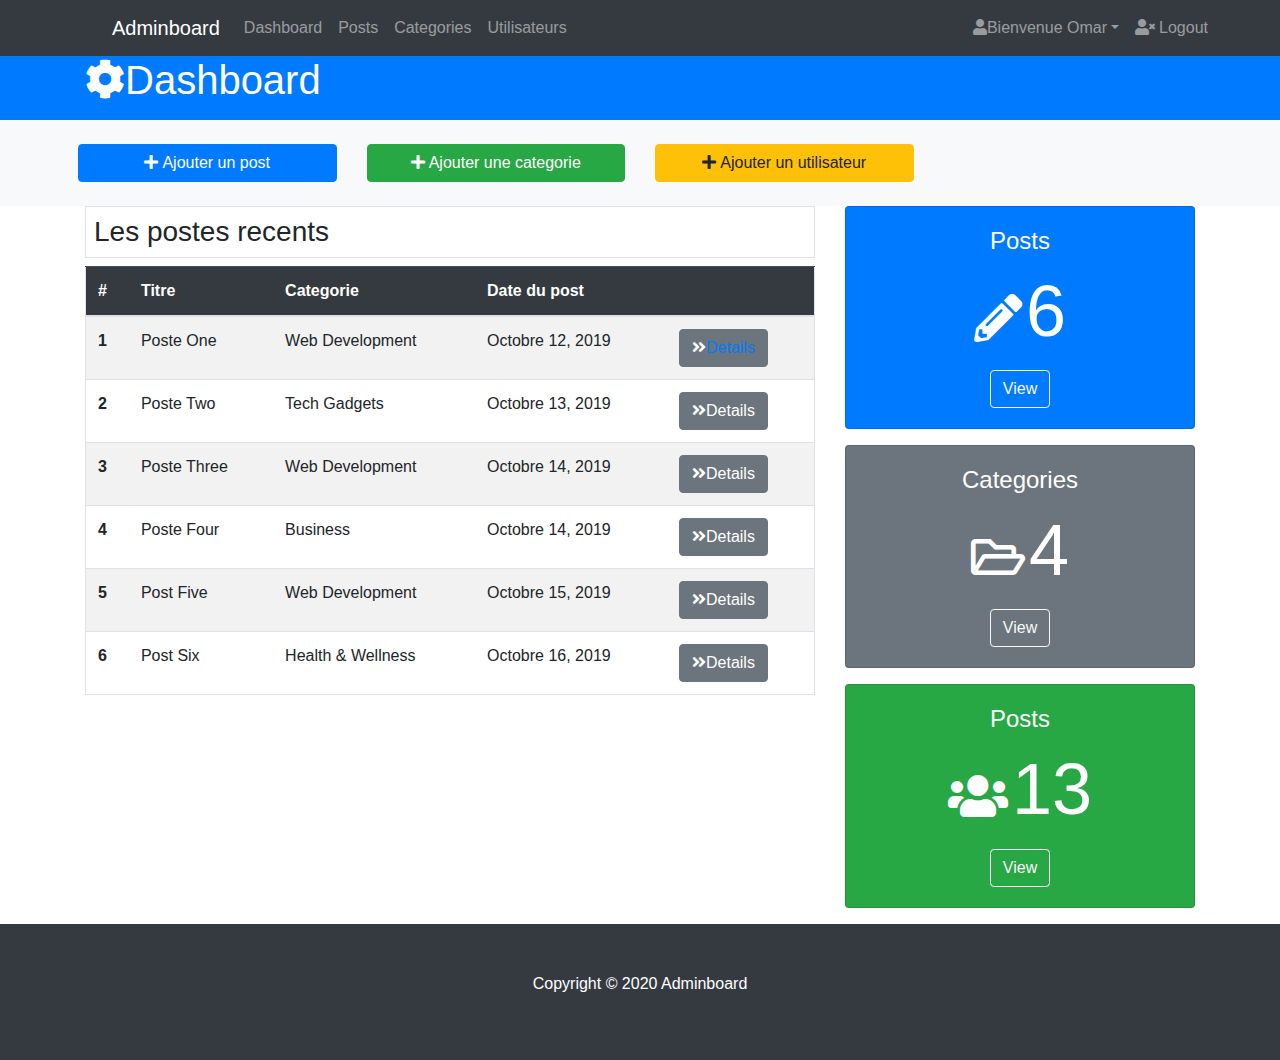
<file: index.html>
<!DOCTYPE html>
<html>
<head>
	<meta charset="utf-8">
	<meta name="viewport" content="width=device-width">
	<title>Adminboard</title>
	<link rel="stylesheet" href="https://stackpath.bootstrapcdn.com/bootstrap/4.4.1/css/bootstrap.min.css" integrity="sha384-Vkoo8x4CGsO3+Hhxv8T/Q5PaXtkKtu6ug5TOeNV6gBiFeWPGFN9MuhOf23Q9Ifjh" crossorigin="anonymous">
	<link rel="stylesheet" href="style.css">
	<link rel="stylesheet" href="fontawesome-free-5.12.1-web/css/all.css">
	<script src="https://cdn.ckeditor.com/4.13.1/standard/ckeditor.js"></script>
</head>
<body>

		<nav class="navbar navbar-expand-md navbar-dark bg-dark fixed-top">
			<a class="navbar-brand pl-5 ml-5" href="#">Adminboard</a>

			<button class="navbar-toggler" data-target="#navtarget" data-toggle="collapse">
				<span class="navbar-toggler-icon"></span>
			</button>

			<div class="collapse navbar-collapse" id="navtarget">
				<ul class="navbar-nav mr-auto">
					<li class="nav-item">
						<a href="#" class="nav-link">Dashboard</a>
					</li>
				
					<li class="nav-item">
						<a href="posts/index.html" class="nav-link">Posts</a>
					</li>
				
					<li class="nav-item">
						<a href="categorie/index.html" class="nav-link">Categories</a>
					</li>
				
					<li class="nav-item">
						<a href="utilisateurs/index.html" class="nav-link">Utilisateurs</a>
					</li>
				</ul>

				<ul class="navbar-nav ml-auto pr-5">
					<li class="nav-item dropdown">
						<a href="#" class="nav-link dropdown-toggle" id="dropdrownmenu" data-toggle="dropdown"><i class="fas fa-user"></i>Bienvenue Omar</a>
						<div class="dropdown-menu">
							<a class="dropdown-item" href="profile/index.html"><i class="fas fa-user-circle"></i>Profile</a>
				    		<a class="dropdown-item" href="parametre/index.html"><i class="fas fa-cog"></i>Parametres</a>
						</div>
					</li>
				
					<li class="nav-item">
						<a href="logout/index.html" class="nav-link"><i class="fas fa-user-times pr-1"></i>Logout</a>
					</li>
				</ul>

			</div>

		</nav>

		<div class="pt-5 important mt-2 bg-primary p-2">
			<div class="container">
				<h1 class="warn text-white"><i class="fas fa-cog"></i>Dashboard</h1>
			</div>
		</div>

		<div class=" bg-light p-3">
			<div class="container p-2">

				<div class="row">
					<div class="col-md-3 col-sm-12">
						<button type="button" class="btn btn-primary w-100" data-toggle="modal" data-target="#modal"><i class="fas fa-plus text-white pr-1"></i>Ajouter un post</button>
					</div>

					<div class="col-md-3 col-sm-12">
						<button type="button" class="btn btn-success w-100" data-toggle="modal" data-target="#exampleModal"><i class="fas fa-plus text-white pr-1"></i>Ajouter une categorie</button>
					</div>

					<div class="col-md-3 col-sm-12">
						<button type="button" class="btn btn-warning w-100" data-toggle="modal" data-target="#modalone"><i class="fas fa-plus pr-1"></i>Ajouter un utilisateur</button>
					</div>
					<div class="col-md-3 col-sm-12"></div>
				</div>

			</div>
		</div>

		<div class="container">
			<div class="row">
				<div class="col-md-8 col-sm-12">
					<table class="table table-striped border">
						
						<h3 class="border p-2">Les postes recents</h3>
					 
					    <tr class="thead-dark">
					      <th scope="col">#</th>
					      <th scope="col">Titre</th>
					      <th scope="col">Categorie</th>
					      <th scope="col">Date du post</th>
					      <th scope="col"></th>
					    </tr>

					  <tbody>
					    <tr>
					      <th scope="row">1</th>
					      <td>Poste One</td>
					      <td>Web Development</td>
					      <td>Octobre 12, 2019</td>
					      <td><button type="button" class="btn btn-secondary"><i class="fas fa-angle-double-right"></i><a href="details/index.html">Details</a></button></td>
					    </tr>
					    <tr>
					      <th scope="row">2</th>
					      <td>Poste Two</td>
					      <td>Tech Gadgets</td>
					      <td>Octobre 13, 2019</td>
					      <td><button type="button" class="btn btn-secondary"><i class="fas fa-angle-double-right"></i>Details</button></td>
					    </tr>
					    <tr>
					      <th scope="row">3</th>
					      <td>Poste Three</td>
					      <td>Web Development</td>
					      <td>Octobre 14, 2019</td>
					      <td><button type="button" class="btn btn-secondary"><i class="fas fa-angle-double-right"></i>Details</button></td>
					    </tr>

					    <tr>
					      <th scope="row">4</th>
					      <td>Poste Four</td>
					      <td>Business</td>
					      <td>Octobre 14, 2019</td>
					      <td><button type="button" class="btn btn-secondary"><i class="fas fa-angle-double-right"></i>Details</button></td>
					    </tr>

					    <tr>
					      <th scope="row">5</th>
					      <td>Post Five</td>
					      <td>Web Development</td>
					      <td>Octobre 15, 2019</td>
					      <td><button type="button" class="btn btn-secondary"><i class="fas fa-angle-double-right"></i>Details</button></td>
					    </tr>

					    <tr>
					      <th scope="row">6</th>
					      <td>Post Six</td>
					      <td>Health & Wellness</td>
					      <td>Octobre 16, 2019</td>
					      <td><button type="button" class="btn btn-secondary"><i class="fas fa-angle-double-right"></i>Details</button></td>
					    </tr>
					  </tbody>
					</table>
				</div>

				<div class="col-md-4 col-sm-12 text-center">
					<div class="card text-white bg-primary mb-3 w-100">
						  <div class="card-body">
						    <h4 class="card-title">Posts</h4>
						    <p class="card-text"><i class="fas fa-pencil-alt fa-3x pr-1"></i><span class="display-3">6</span></p>
						    <button class="btn btn-outline-light">View</button>
						  </div>
					</div>
					<div class="card text-white bg-secondary mb-3 w-100">
						  <div class="card-body">
						    <h4 class="card-title">Categories</h4>
						    <p class="card-text"><i class="far fa-folder-open fa-3x pr-1"></i><span class="display-3">4</span></p>
						    <button class="btn btn-outline-light">View</button>
						  </div>
					</div>

					<div class="card text-white bg-success mb-3 w-100">
						  <div class="card-body">
						    <h4 class="card-title">Posts</h4>
						    <p class="card-text"><i class="fas fa-users fa-3x pr-1"></i><span class="display-3">13</span></p>
						    <button class="btn btn-outline-light">View</button>
						  </div>
					</div>
				</div>
			</div>
		</div>
		
			
		<!-- Modal -->
		<div class="modal fade" id="modal" tabindex="-1" role="dialog" aria-labelledby="sonner" aria-hidden="true">
		  <div class="modal-dialog modal-lg" role="document">
		    <div class="modal-content">
		      <div class="modal-header bg-primary">
		        <h5 class="modal-title" id="sonner">Ajouter un post</h5>
		        <button type="button" class="close" data-dismiss="modal" aria-label="Close">
		          <span aria-hidden="true">&times;</span>
		        </button>
		      </div>
		      <div class="modal-body">


					<form action="post">
						<div class="form-group">
							<label for="title">Title</label>
							<input type="name" class="form-control" id="Title">
						</div>
						<div class="form-group">
							<label for="category">Category</label>
							<select class="form-control" name="category" id="category">
								<option>Web Development</option>
								<option>Tech Gadgets</option>
								<option>Business</option>
								<option>Health & Wellness</option>
							</select>
						</div>
					</form>

					<div>
						<p>Image Upload</p>
						<input type="file" name="file">
						<div class="small">Max Size 3mb</div>
					</div>

					<div>
						<p>Body</p>
						<textarea name="editor1"></textarea>
			              <script>
			                    CKEDITOR.replace( 'editor1' );
			              </script>
					</div>
		       			
		      </div>
		      <div class="modal-footer">
		        <button type="button" class="btn btn-secondary" data-dismiss="modal">Close</button>
		        <button type="button" class="btn btn-primary">Save changes</button>
		      </div>
		    </div>
		  </div>
		</div>


		<div class="modal fade" id="exampleModal" tabindex="-1" role="dialog" aria-labelledby="exampleModalLabel" aria-hidden="true">
		  <div class="modal-dialog modal-lg" role="document">
		    <div class="modal-content">
		      <div class="modal-header bg-success">
		        <h5 class="modal-title" id="exampleModalLabel">Ajouter une Categorie</h5>
		        <button type="button" class="close" data-dismiss="modal" aria-label="Close">
		          <span aria-hidden="true">&times;</span>
		        </button>
		      </div>
		      <div class="modal-body">
		        <form>
		          <div class="form-group">
		            <label for="recipient-name" class="col-form-label">Tilte</label>
		            <input type="text" class="form-control" id="recipient-name">
		          </div>
		        </form>
			       <div class="modal-footer">
			        <button type="button" class="btn btn-secondary" data-dismiss="modal">Close</button>
			        <button type="button" class="btn btn-success">Save changes</button>
			      </div>
		      </div>
		    </div>
		  </div>
		</div>

		<div class="modal fade" id="modalone" tabindex="-1" role="dialog" aria-labelledby="motoraf" aria-hidden="true">
		  <div class="modal-dialog modal-lg" role="document">
		    <div class="modal-content">
		      <div class="modal-header bg-warning">
		        <h5 class="modal-title" id="motoraf">Ajouter une Categorie</h5>
		        <button type="button" class="close" data-dismiss="modal" aria-label="Close">
		          <span aria-hidden="true">&times;</span>
		        </button>
		      </div>

		      <div class="modal-body">
		        <form>
		          <div class="form-group">
		            <label for="name" class="col-form-label">Name</label>
		            <input type="text" class="form-control" id="name">
		          </div>
		          <div class="form-group">
		            <label for="mail" class="col-form-label">Email</label>
		            <input type="email" class="form-control" name="mail" id="mail">
		          </div>
		          <div class="form-group">
		            <label for="pass" class="col-form-label">Password</label>
		            <input type="password" class="form-control" name="mail" id="pass">
		          </div>
		          <div class="form-group">
		            <label for="passw" class="col-form-label">Confirm Password</label>
		            <input type="password" class="form-control" name="mail" id="passw">
		          </div>
		        </form>
		        <div class="modal-footer">
			        <button type="button" class="btn btn-secondary" data-dismiss="modal">Close</button>
			        <button type="button" class="btn btn-warning">Save changes</button>
			    </div>
		      </div>

		    </div>
		  </div>
		</div>

		<footer class="bg-dark p-5">
			<div class="text-center text-white">
				<p>Copyright &copy 2020 Adminboard</p>
			</div>
		</footer>

<script src="https://code.jquery.com/jquery-3.4.1.slim.min.js" integrity="sha384-J6qa4849blE2+poT4WnyKhv5vZF5SrPo0iEjwBvKU7imGFAV0wwj1yYfoRSJoZ+n" crossorigin="anonymous"></script>
<script src="https://cdn.jsdelivr.net/npm/popper.js@1.16.0/dist/umd/popper.min.js" integrity="sha384-Q6E9RHvbIyZFJoft+2mJbHaEWldlvI9IOYy5n3zV9zzTtmI3UksdQRVvoxMfooAo" crossorigin="anonymous"></script>
<script src="https://stackpath.bootstrapcdn.com/bootstrap/4.4.1/js/bootstrap.min.js" integrity="sha384-wfSDF2E50Y2D1uUdj0O3uMBJnjuUD4Ih7YwaYd1iqfktj0Uod8GCExl3Og8ifwB6" crossorigin="anonymous"></script>
</body>
</html>
</file>
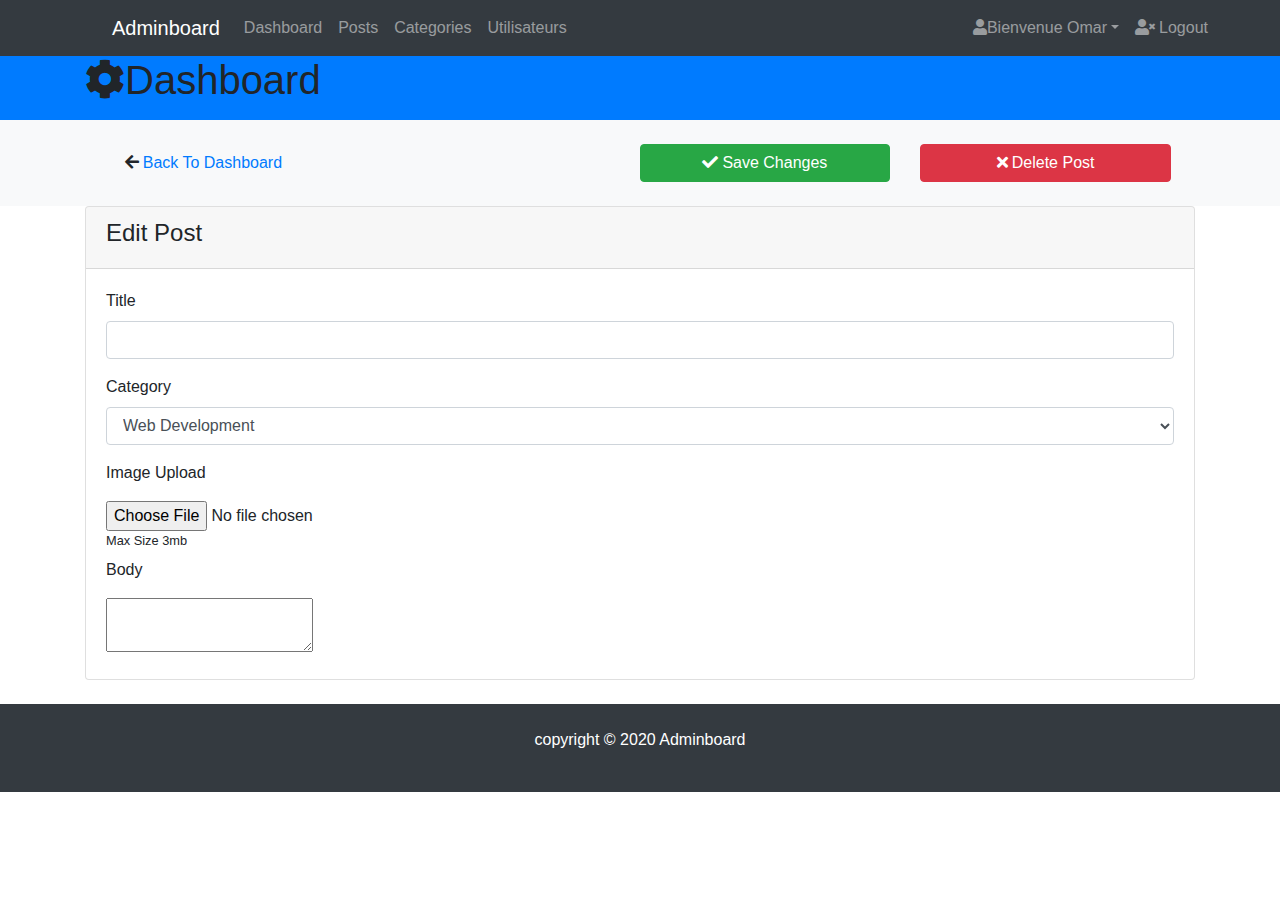
<file: details/index.html>
<!DOCTYPE html>
<html>
<head>
	<meta charset="utf-8">
	<meta name="viewport" content="width=device-width">
	<title>Adminboard</title>
	<link rel="stylesheet" href="https://stackpath.bootstrapcdn.com/bootstrap/4.4.1/css/bootstrap.min.css" integrity="sha384-Vkoo8x4CGsO3+Hhxv8T/Q5PaXtkKtu6ug5TOeNV6gBiFeWPGFN9MuhOf23Q9Ifjh" crossorigin="anonymous">
	<link rel="stylesheet" href="style.css">
	<link rel="stylesheet" href="../fontawesome-free-5.12.1-web/css/all.css">
	<script src="https://cdn.ckeditor.com/4.13.1/standard/ckeditor.js"></script>
</head>

<body>
		<nav class="navbar navbar-expand-md navbar-dark bg-dark fixed-top">
			<a class="navbar-brand pl-5 ml-5" href="#">Adminboard</a>

			<button class="navbar-toggler" data-target="#navtarget" data-toggle="collapse">
				<span class="navbar-toggler-icon"></span>
			</button>

			<div class="collapse navbar-collapse" id="navtarget">
				<ul class="navbar-nav mr-auto">
					<li class="nav-item">
						<a href="#" class="nav-link">Dashboard</a>
					</li>
				
					<li class="nav-item">
						<a href="#" class="nav-link">Posts</a>
					</li>
				
					<li class="nav-item">
						<a href="#" class="nav-link">Categories</a>
					</li>
				
					<li class="nav-item">
						<a href="#" class="nav-link">Utilisateurs</a>
					</li>
				</ul>

				<ul class="navbar-nav ml-auto pr-5">
					<li class="nav-item dropdown">
						<a href="#" class="nav-link dropdown-toggle" id="dropdrownmenu" data-toggle="dropdown"><i class="fas fa-user"></i>Bienvenue Omar</a>
						<div class="dropdown-menu">
							<a class="dropdown-item" href="#"><i class="fas fa-user-circle"></i>Profile</a>
				    		<a class="dropdown-item" href="#"><i class="fas fa-cog"></i>Parametres</a>
						</div>
					</li>
				
					<li class="nav-item">
						<a href="#" class="nav-link"><i class="fas fa-user-times pr-1"></i>Logout</a>
					</li>
				</ul>

			</div>

		</nav>


		<div class="pt-5 important mt-2 bg-primary p-2">
			<div class="container">
				<h1 class="warn"><i class="fas fa-cog"></i>Dashboard</h1>
			</div>
		</div>

		<div class=" bg-light p-3">
			<div class="container p-2">

				<div class="row mr-3">
					<div class="col-3">
						<button type="button" class="btn btn-basic w-100"><i class="fas fa-arrow-left pr-1"></i><a href="../index.html">Back To Dashboard</a></button>
					</div>
					
					<div class="col-3 w-100"></div>

					<div class="col-3">
						<button type="button" class="btn btn-success w-100"><i class="fas fa-check text-white pr-1"></i>Save Changes</button>
					</div>

					<div class="col-3">
						<button type="button" class="btn btn-danger w-100"><i class="fas fa-times pr-1"></i>Delete Post</button>
					</div>
					
				</div>

			</div>
		</div>

		<div class="container pb-4">
			<div class="card">
			<div class="card-header">
				<h4>Edit Post</h4>
			</div>
			  <div class="card-body">

					<form action="post">
						<div class="form-group">
							<label for="title">Title</label>
							<input type="name" class="form-control" id="Title">
						</div>
						<div class="form-group">
							<label for="category">Category</label>
							<select class="form-control" name="category" id="category">
								<option>Web Development</option>
								<option>Tech Gadgets</option>
								<option>Business</option>
								<option>Health & Wellness</option>
							</select>
						</div>
					</form>

					<div>
						<p>Image Upload</p>
						<input type="file" name="file">
						<div class="small">Max Size 3mb</div>
					</div>

					<div class="pt-2">
						<p>Body</p>
						<textarea name="editor1"></textarea>
			              <script>
			                    CKEDITOR.replace( 'editor1' );
			              </script>
					</div>
		       			
		      </div>
		    </div>
		</div>

		<footer class="bg-dark p-4">
			<div class="text-center text-white">
				<p>copyright &copy 2020 Adminboard</p>
			</div>
		</footer>


<script src="https://code.jquery.com/jquery-3.4.1.slim.min.js" integrity="sha384-J6qa4849blE2+poT4WnyKhv5vZF5SrPo0iEjwBvKU7imGFAV0wwj1yYfoRSJoZ+n" crossorigin="anonymous"></script>
<script src="https://cdn.jsdelivr.net/npm/popper.js@1.16.0/dist/umd/popper.min.js" integrity="sha384-Q6E9RHvbIyZFJoft+2mJbHaEWldlvI9IOYy5n3zV9zzTtmI3UksdQRVvoxMfooAo" crossorigin="anonymous"></script>
<script src="https://stackpath.bootstrapcdn.com/bootstrap/4.4.1/js/bootstrap.min.js" integrity="sha384-wfSDF2E50Y2D1uUdj0O3uMBJnjuUD4Ih7YwaYd1iqfktj0Uod8GCExl3Og8ifwB6" crossorigin="anonymous"></script>
</body>
</html>
</file>
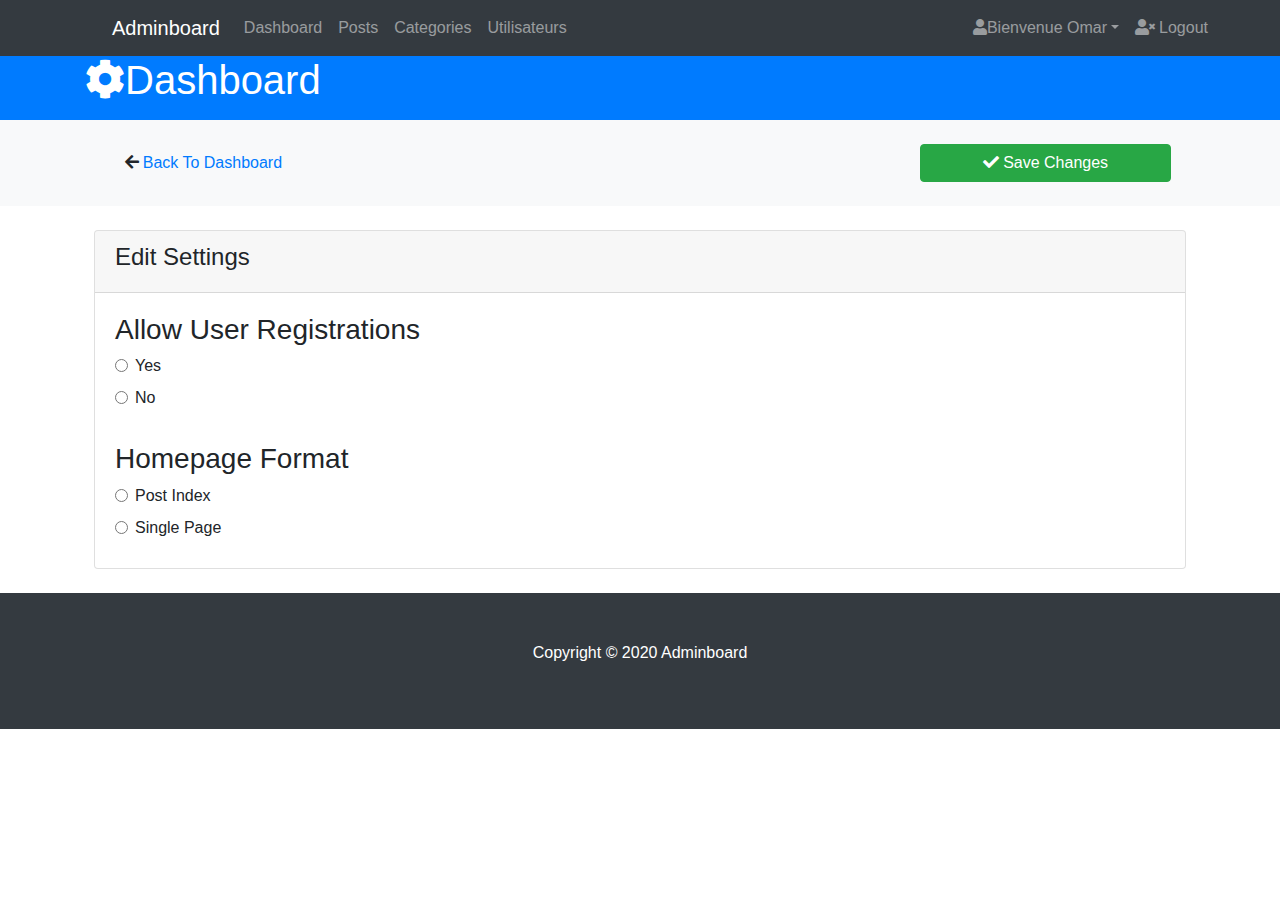
<file: parametre/index.html>
<!DOCTYPE html>
<html>
<head>
	<meta charset="utf-8">
	<meta name="viewport" content="width=device-width">
	<title>Adminboard</title>
	<link rel="stylesheet" href="https://stackpath.bootstrapcdn.com/bootstrap/4.4.1/css/bootstrap.min.css" integrity="sha384-Vkoo8x4CGsO3+Hhxv8T/Q5PaXtkKtu6ug5TOeNV6gBiFeWPGFN9MuhOf23Q9Ifjh" crossorigin="anonymous">
	<link rel="stylesheet" href="../style.css">
	<link rel="stylesheet" href="../fontawesome-free-5.12.1-web/css/all.css">
	<script src="https://cdn.ckeditor.com/4.13.1/standard/ckeditor.js"></script>
</head>

<body>
		<nav class="navbar navbar-expand-md navbar-dark bg-dark fixed-top">
			<a class="navbar-brand pl-5 ml-5" href="#">Adminboard</a>

			<button class="navbar-toggler" data-target="#navtarget" data-toggle="collapse">
				<span class="navbar-toggler-icon"></span>
			</button>

			<div class="collapse navbar-collapse" id="navtarget">
				<ul class="navbar-nav mr-auto">
					<li class="nav-item">
						<a href="../index.html" class="nav-link">Dashboard</a>
					</li>
				
					<li class="nav-item">
						<a href="../posts/index.html" class="nav-link">Posts</a>
					</li>
				
					<li class="nav-item">
						<a href="../categories/index.html" class="nav-link">Categories</a>
					</li>
				
					<li class="nav-item">
						<a href="../categorie/index.html" class="nav-link">Utilisateurs</a>
					</li>
				</ul>

				<ul class="navbar-nav ml-auto pr-5">
					<li class="nav-item dropdown">
						<a href="#" class="nav-link dropdown-toggle" id="dropdrownmenu" data-toggle="dropdown"><i class="fas fa-user"></i>Bienvenue Omar</a>
						<div class="dropdown-menu">
							<a class="dropdown-item" href="../profile/index.html"><i class="fas fa-user-circle"></i>Profile</a>
				    		<a class="dropdown-item" href="#"><i class="fas fa-cog"></i>Parametres</a>
						</div>
					</li>
				
					<li class="nav-item">
						<a href="#" class="nav-link"><i class="fas fa-user-times pr-1"></i>Logout</a>
					</li>
				</ul>

			</div>

		</nav>


		<div class="pt-5 important mt-2 bg-primary p-2">
			<div class="container text-white">
				<h1 class="warn"><i class="fas fa-cog"></i>Dashboard</h1>
			</div>
		</div>

		<div class=" bg-light p-3">
			<div class="container p-2">

				<div class="row mr-3">
					<div class="col-3">
						<button type="button" class="btn btn-basic w-100"><i class="fas fa-arrow-left pr-1"></i><a href="../index.html">Back To Dashboard</a></button>
					</div>
					
					<div class="col-3 w-100"></div>

					<div class="col-3">
					</div>

					<div class="col-3">
						<button type="button" class="btn btn-success w-100"><i class="fas fa-check pr-1"></i>Save Changes</button>
					</div>
					
				</div>

			</div>
		</div>

		<div class="container p-4">
			<div class="card">
				<div class="card-header">
					<h4>Edit Settings</h4>
				</div>
				<div class="card-body">
					<h3 class="font-weight-light">Allow User Registrations</h3>

					<div class="form-check">
						<input type="radio" class="form-check-input" name="allow" id="allow">
						<label for="allow">Yes</label>
					</div>
					
					<div class="form-check">
						<input type="radio" class="form-check-input" name="allow" id="allow">
						<label for="allow">No</label>
					</div>

					<h3 class="font-weight-light pt-4">Homepage Format</h3>

					<div class="form-check">
						<input type="radio" class="form-check-input" name="lowa" id="lowa">
						<label for="lowa">Post Index</label>
					</div>
					
					<div class="form-check">
						<input type="radio" class="form-check-input" name="lowa" id="lowa">
						<label for="lowa">Single Page</label>
					</div>

				</div>
			</div>
		</div>

		<footer class="bg-dark p-5">
			<div class="text-center text-white">
				<p>Copyright &copy 2020 Adminboard</p>
			</div>
		</footer>


<script src="https://code.jquery.com/jquery-3.4.1.slim.min.js" integrity="sha384-J6qa4849blE2+poT4WnyKhv5vZF5SrPo0iEjwBvKU7imGFAV0wwj1yYfoRSJoZ+n" crossorigin="anonymous"></script>
<script src="https://cdn.jsdelivr.net/npm/popper.js@1.16.0/dist/umd/popper.min.js" integrity="sha384-Q6E9RHvbIyZFJoft+2mJbHaEWldlvI9IOYy5n3zV9zzTtmI3UksdQRVvoxMfooAo" crossorigin="anonymous"></script>
<script src="https://stackpath.bootstrapcdn.com/bootstrap/4.4.1/js/bootstrap.min.js" integrity="sha384-wfSDF2E50Y2D1uUdj0O3uMBJnjuUD4Ih7YwaYd1iqfktj0Uod8GCExl3Og8ifwB6" crossorigin="anonymous"></script>
</body>
</html>
</file>
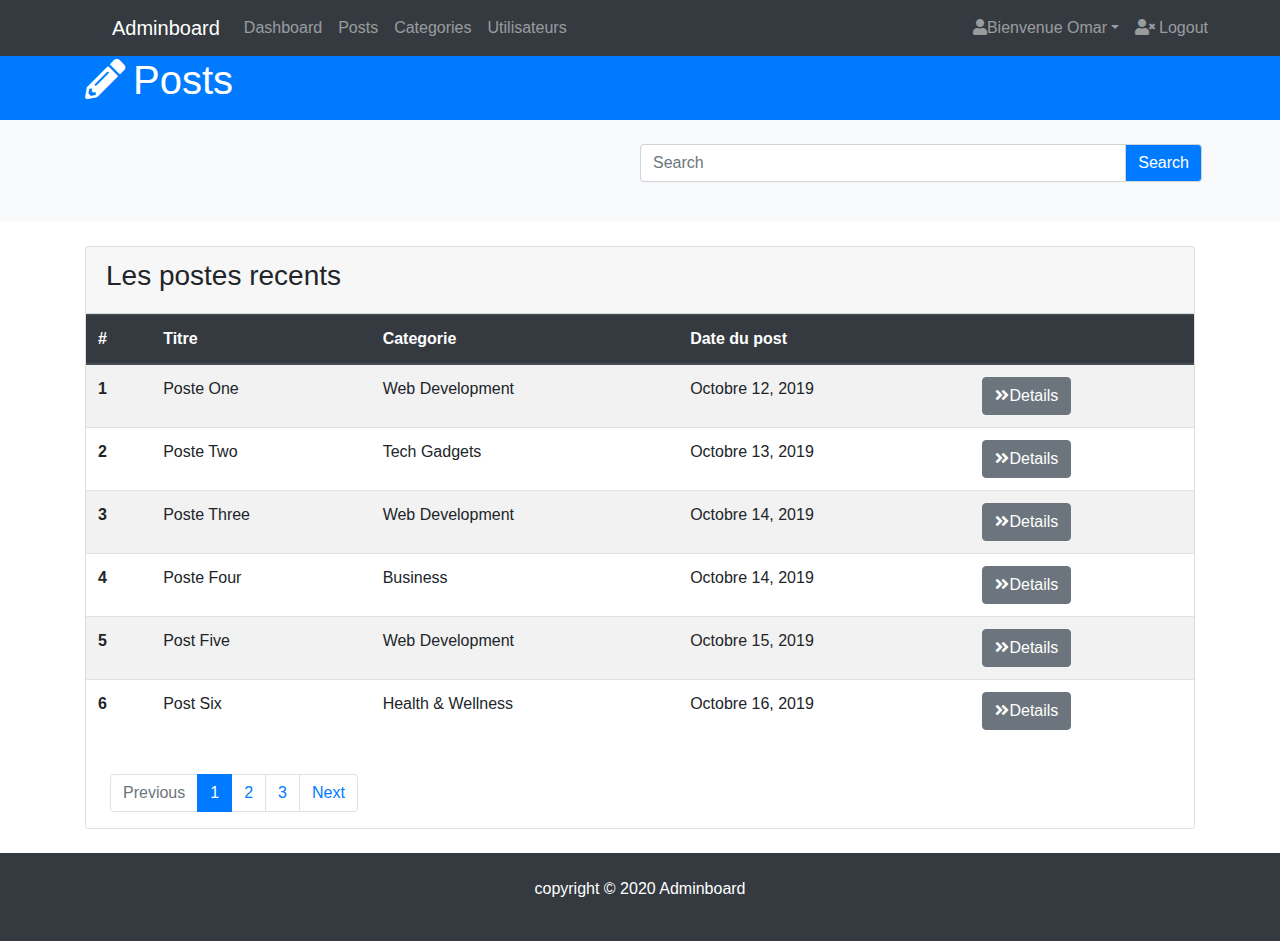
<file: posts/index.html>
<!DOCTYPE html>
<html>
<head>
	<meta charset="utf-8">
	<meta name="viewport" content="width=device-width">
	<title>Adminboard</title>
	<link rel="stylesheet" href="https://stackpath.bootstrapcdn.com/bootstrap/4.4.1/css/bootstrap.min.css" integrity="sha384-Vkoo8x4CGsO3+Hhxv8T/Q5PaXtkKtu6ug5TOeNV6gBiFeWPGFN9MuhOf23Q9Ifjh" crossorigin="anonymous">
	<link rel="stylesheet" href="style.css">
	<link rel="stylesheet" href="../fontawesome-free-5.12.1-web/css/all.css">
	<script src="https://cdn.ckeditor.com/4.13.1/standard/ckeditor.js"></script>
</head>

<body>
		<nav class="navbar navbar-expand-md navbar-dark bg-dark fixed-top">
			<a class="navbar-brand pl-5 ml-5" href="#">Adminboard</a>

			<button class="navbar-toggler" data-target="#navtarget" data-toggle="collapse">
				<span class="navbar-toggler-icon"></span>
			</button>

			<div class="collapse navbar-collapse" id="navtarget">
				<ul class="navbar-nav mr-auto">
					<li class="nav-item">
						<a href="../index.html" class="nav-link">Dashboard</a>
					</li>
				
					<li class="nav-item">
						<a href="#" class="nav-link">Posts</a>
					</li>
				
					<li class="nav-item">
						<a href="../Categorie/index.html" class="nav-link">Categories</a>
					</li>
				
					<li class="nav-item">
						<a href="../utilisateurs/index.html" class="nav-link">Utilisateurs</a>
					</li>
				</ul>

				<ul class="navbar-nav ml-auto pr-5">
					<li class="nav-item dropdown">
						<a href="#" class="nav-link dropdown-toggle" id="dropdrownmenu" data-toggle="dropdown"><i class="fas fa-user"></i>Bienvenue Omar</a>
						<div class="dropdown-menu">
							<a class="dropdown-item" href="../profile/index.html"><i class="fas fa-user-circle"></i>Profile</a>
				    		<a class="dropdown-item" href="../parametre/index.html"><i class="fas fa-cog"></i>Parametres</a>
						</div>
					</li>
				
					<li class="nav-item">
						<a href="#" class="nav-link"><i class="fas fa-user-times pr-1"></i>Logout</a>
					</li>
				</ul>

			</div>

		</nav>


		<div class="pt-5 important mt-2 bg-primary p-2">
			<div class="container">
				<h1 class="warn text-white"><i class="fas fa-pencil-alt pr-2"></i>Posts</h1>
			</div>
		</div>

		<div class=" bg-light p-3">
			<div class="container p-2">
				<div>
					<div class="input-group mb-3 w-50 ml-auto">
					  <input type="text" class="form-control" placeholder="Search" aria-label="Recipient's username" aria-describedby="basic-addon2">
					  <div class="input-group-append">
					    	<button type="button" class="btn btn-primary bg-primary input-group-text text-white" id="basic-addon2">
					    		Search
					    	</button>
					  </div>
					</div>
				</div>
			</div>
		</div>

				<!-- tableau -->
				<div class="container pt-4 pb-4">
					<div class="card">

						<div class="card-header">
							<h3>Les postes recents</h3>
						</div>

						<div class="card-block">
							<table class="table table-striped">
							 
							 <thead class="thead-dark">
							 	<tr>
							      <th scope="col">#</th>
							      <th scope="col">Titre</th>
							      <th scope="col">Categorie</th>
							      <th scope="col">Date du post</th>
							      <th scope="col"></th>
							    </tr>
							 </thead>

							  <tbody>
							    <tr>
							      <th scope="row">1</th>
							      <td>Poste One</td>
							      <td>Web Development</td>
							      <td>Octobre 12, 2019</td>
							      <td><button type="button" class="btn btn-secondary"><i class="fas fa-angle-double-right"></i><a href="details/index.html" class="room">Details</a></button></td>
							    </tr>
							    <tr>
							      <th scope="row">2</th>
							      <td>Poste Two</td>
							      <td>Tech Gadgets</td>
							      <td>Octobre 13, 2019</td>
							      <td><button type="button" class="btn btn-secondary"><i class="fas fa-angle-double-right"></i>Details</button></td>
							    </tr>
							    <tr>
							      <th scope="row">3</th>
							      <td>Poste Three</td>
							      <td>Web Development</td>
							      <td>Octobre 14, 2019</td>
							      <td><button type="button" class="btn btn-secondary"><i class="fas fa-angle-double-right"></i>Details</button></td>
							    </tr>

							    <tr>
							      <th scope="row">4</th>
							      <td>Poste Four</td>
							      <td>Business</td>
							      <td>Octobre 14, 2019</td>
							      <td><button type="button" class="btn btn-secondary"><i class="fas fa-angle-double-right"></i>Details</button></td>
							    </tr>

							    <tr>
							      <th scope="row">5</th>
							      <td>Post Five</td>
							      <td>Web Development</td>
							      <td>Octobre 15, 2019</td>
							      <td><button type="button" class="btn btn-secondary"><i class="fas fa-angle-double-right"></i>Details</button></td>
							    </tr>

							    <tr>
							      <th scope="row">6</th>
							      <td>Post Six</td>
							      <td>Health & Wellness</td>
							      <td>Octobre 16, 2019</td>
							      <td><button type="button" class="btn btn-secondary"><i class="fas fa-angle-double-right"></i>Details</button></td>

							    </tr>

							  </tbody>
							  
							</table>
						</div>
							<div class="card-footer  bg-white border-top-0 p-0 pt-0">
					            <nav class="float-left pl-4" aria-label="...">
					                <ul class="pagination justify-content-end mt-3 mr-3">
					                    <li class="page-item disabled">
					                         <span class="page-link">Previous</span>
					                        </li>
					                        <li class="page-item active">
					                        	 <span class="page-link">1<span class="sr-only">(current)</span>
					                            </span>
					                    </li>

					                    <li class="page-item">
					                        <a class="page-link" href="#">2</a>
					                    </li>

					                    <li class="page-item"><a class="page-link" href="#">3</a></li>

					                    <li class="page-item">
					                        <a class="page-link" href="#">Next</a>
					                    </li>
					                    </ul>
					            </nav>
					        </div>			
					</div>
				</div>

		<footer class="bg-dark p-4">
			<div class="text-center text-white">
				<p>copyright &copy 2020 Adminboard</p>
			</div>
		</footer>



<script src="https://code.jquery.com/jquery-3.4.1.slim.min.js" integrity="sha384-J6qa4849blE2+poT4WnyKhv5vZF5SrPo0iEjwBvKU7imGFAV0wwj1yYfoRSJoZ+n" crossorigin="anonymous"></script>
<script src="https://cdn.jsdelivr.net/npm/popper.js@1.16.0/dist/umd/popper.min.js" integrity="sha384-Q6E9RHvbIyZFJoft+2mJbHaEWldlvI9IOYy5n3zV9zzTtmI3UksdQRVvoxMfooAo" crossorigin="anonymous"></script>
<script src="https://stackpath.bootstrapcdn.com/bootstrap/4.4.1/js/bootstrap.min.js" integrity="sha384-wfSDF2E50Y2D1uUdj0O3uMBJnjuUD4Ih7YwaYd1iqfktj0Uod8GCExl3Og8ifwB6" crossorigin="anonymous"></script>
</body>
</html>
</file>
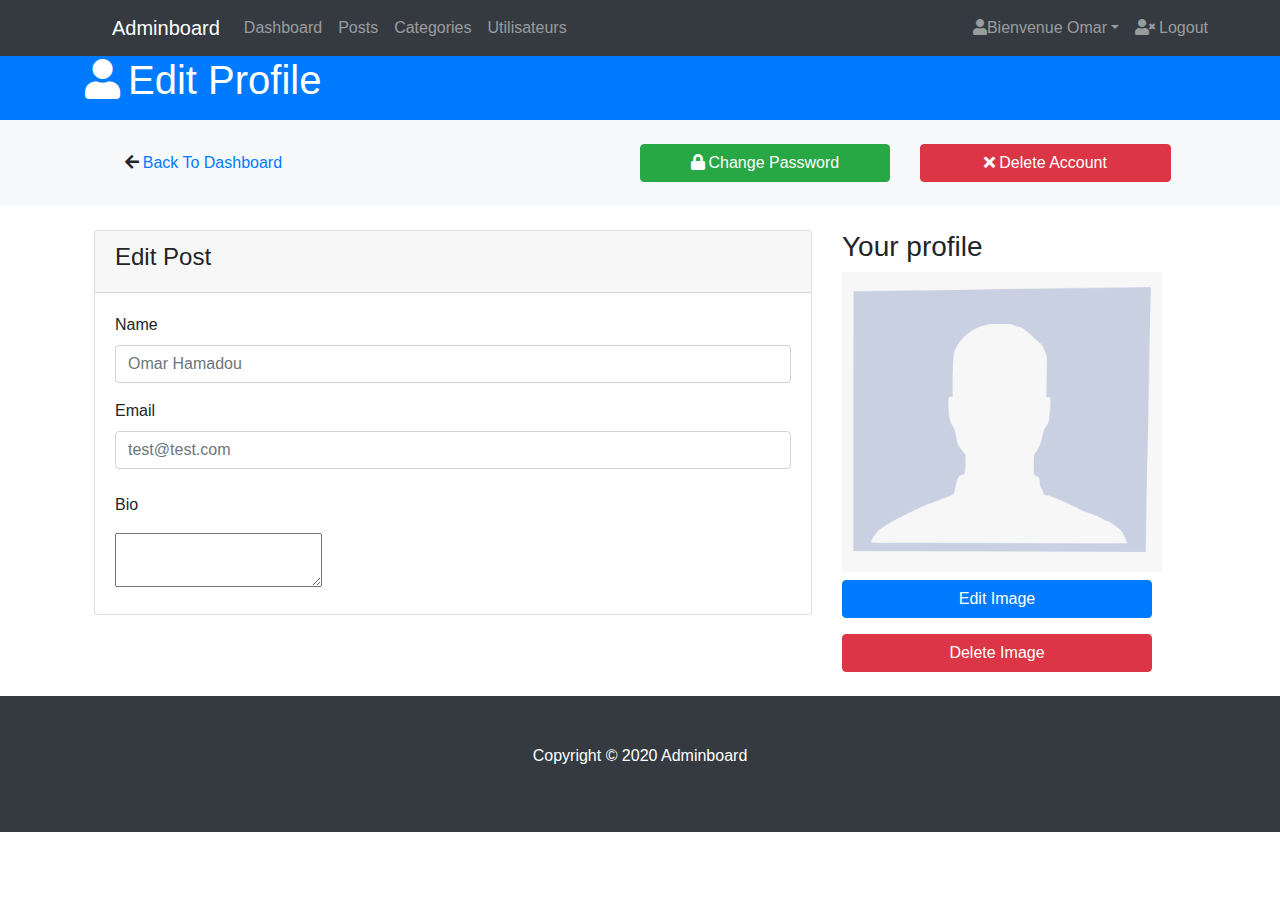
<file: profile/index.html>
<!DOCTYPE html>
<html>
<head>
	<meta charset="utf-8">
	<meta name="viewport" content="width=device-width">
	<title>Adminboard</title>
	<link rel="stylesheet" href="https://stackpath.bootstrapcdn.com/bootstrap/4.4.1/css/bootstrap.min.css" integrity="sha384-Vkoo8x4CGsO3+Hhxv8T/Q5PaXtkKtu6ug5TOeNV6gBiFeWPGFN9MuhOf23Q9Ifjh" crossorigin="anonymous">
	<link rel="stylesheet" href="../style.css">
	<link rel="stylesheet" href="../fontawesome-free-5.12.1-web/css/all.css">
	<script src="https://cdn.ckeditor.com/4.13.1/standard/ckeditor.js"></script>
</head>

<body>
		<nav class="navbar navbar-expand-md navbar-dark bg-dark fixed-top">
			<a class="navbar-brand pl-5 ml-5" href="#">Adminboard</a>

			<button class="navbar-toggler" data-target="#navtarget" data-toggle="collapse">
				<span class="navbar-toggler-icon"></span>
			</button>

			<div class="collapse navbar-collapse" id="navtarget">
				<ul class="navbar-nav mr-auto">
					<li class="nav-item">
						<a href="../index.html" class="nav-link">Dashboard</a>
					</li>
				
					<li class="nav-item">
						<a href="../posts/index.html" class="nav-link">Posts</a>
					</li>
				
					<li class="nav-item">
						<a href="../categories/index.html" class="nav-link">Categories</a>
					</li>
				
					<li class="nav-item">
						<a href="../categorie/index.html" class="nav-link">Utilisateurs</a>
					</li>
				</ul>

				<ul class="navbar-nav ml-auto pr-5">
					<li class="nav-item dropdown">
						<a href="#" class="nav-link dropdown-toggle" id="dropdrownmenu" data-toggle="dropdown"><i class="fas fa-user"></i>Bienvenue Omar</a>
						<div class="dropdown-menu">
							<a class="dropdown-item" href="../profile/index.html"><i class="fas fa-user-circle"></i>Profile</a>
				    		<a class="dropdown-item" href="../parametre/index.html"><i class="fas fa-cog"></i>Parametres</a>
						</div>
					</li>
				
					<li class="nav-item">
						<a href="#" class="nav-link"><i class="fas fa-user-times pr-1"></i>Logout</a>
					</li>
				</ul>

			</div>

		</nav>


		<div class="pt-5 important mt-2 bg-primary p-2">
			<div class="container text-white">
				<h1 class="warn"><i class="fas fa-user pr-2"></i>Edit Profile</h1>
			</div>
		</div>

		<div class=" bg-light p-3">
			<div class="container p-2">

				<div class="row mr-3">
					<div class="col-md-3 col-sm-12">
						<button type="button" class="btn btn-basic w-100"><i class="fas fa-arrow-left pr-1"></i><a href="../index.html">Back To Dashboard</a></button>
					</div>
					
					<div class="col-md-3 col-sm-12 w-100"></div>

					<div class="col-md-3 col-sm-12">
						<button type="button" class="btn btn-success w-100" data-toggle="modal" data-target="#exampleModal"><i class="fas fa-lock text-white pr-1"></i>Change Password</button>
					</div>

					<div class="col-md-3 col-sm-12">
						<button type="button" class="btn btn-danger w-100"><i class="fas fa-times pr-1"></i>Delete Account</button>
					</div>
					
				</div>

			</div>
		</div>

		<div class="container p-4">
			<div class="row">
				<div class="col-md-8 col-sm-12">
					<div class="card">
					<div class="card-header">
						<h4>Edit Post</h4>
					</div>
					  <div class="card-body">

							<form action="post">
								<div class="form-group">
									<label for="title">Name</label>
									<input type="name" class="form-control" id="Title" placeholder="Omar Hamadou">
								</div>
								<div class="form-group">
									<label for="mail">Email</label>
									<input type="name" class="form-control" id="mail" placeholder="test@test.com">
								</div>
							</form>

							<div class="pt-2">
								<p>Bio</p>
								<textarea name="editor1"></textarea>
					              <script>
					                    CKEDITOR.replace( 'editor1' );
					              </script>
							</div>
				       			
				      </div>
				    </div>
				</div>

				<div class="col-md-4 justify-content-sm-center">
					<h3>Your profile</h3>
					<img src="profile.png" height="300px" alt="profile">

					<div class="pb-3 pt-2">
						<button type="button" class="btn btn-primary" style="width: 310px;">Edit Image</button>
					</div>
					
					<div>
						<button type="button" class="btn btn-danger" style="width: 310px;">Delete Image</button>
					</div>
				</div>
			</div>
		</div>

<!-- premier modal -->
		<div class="modal fade" id="exampleModal" tabindex="-1" role="dialog" aria-labelledby="exampleModalLabel" aria-hidden="true">
				  <div class="modal-dialog modal-lg" role="document">
				    <div class="modal-content">
				      <div class="modal-header bg-primary">
				        <h5 class="modal-title" id="exampleModalLabel">Ajouter une Categorie</h5>
				        <button type="button" class="close" data-dismiss="modal" aria-label="Close">
				          <span aria-hidden="true">&times;</span>
				        </button>
				      </div>
				      <div class="modal-body">
				        <form>

				          <div class="form-group">
				            <label for="pass" class="col-form-label">Password</label>
				            <input type="password" class="form-control" id="pass">
				          </div>

				          <div class="form-group">
				            <label for="passw" class="col-form-label">Confirm Password</label>
				            <input type="password" class="form-control" id="passw">
				          </div>
				        </form>
					       <div class="modal-footer">
					        <button type="button" class="btn btn-secondary" data-dismiss="modal">Close</button>
					        <button type="button" class="btn btn-primary">Save changes</button>
					      </div>
				      </div>
				    </div>
				  </div>
				</div>



		<footer class="bg-dark p-5">
			<div class="text-center text-white">
				<p>Copyright &copy 2020 Adminboard</p>
			</div>
		</footer>


<script src="https://code.jquery.com/jquery-3.4.1.slim.min.js" integrity="sha384-J6qa4849blE2+poT4WnyKhv5vZF5SrPo0iEjwBvKU7imGFAV0wwj1yYfoRSJoZ+n" crossorigin="anonymous"></script>
<script src="https://cdn.jsdelivr.net/npm/popper.js@1.16.0/dist/umd/popper.min.js" integrity="sha384-Q6E9RHvbIyZFJoft+2mJbHaEWldlvI9IOYy5n3zV9zzTtmI3UksdQRVvoxMfooAo" crossorigin="anonymous"></script>
<script src="https://stackpath.bootstrapcdn.com/bootstrap/4.4.1/js/bootstrap.min.js" integrity="sha384-wfSDF2E50Y2D1uUdj0O3uMBJnjuUD4Ih7YwaYd1iqfktj0Uod8GCExl3Og8ifwB6" crossorigin="anonymous"></script>
</body>
</html>
</file>
<file: style.css>
body{
padding: 0;
margin: 0;
}


a:hover{
	text-decoration: none;
	color: inherit;
}

 a:visited{
 	color: inherit;
 }
</file>
<file: details/style.css>
body{
	margin: 0;
	padding: 0;
}

a:hover{
	text-decoration: none;
	color: inherit;
}

 a:visited{
 	color: inherit;
 }
</file>
<file: posts/style.css>
body{
	padding: 0;
	margin: 0;
}

a{
	color: white;
}

.room:hover{
	color: inherit;
	text-transform: inherit;
}
</file>
